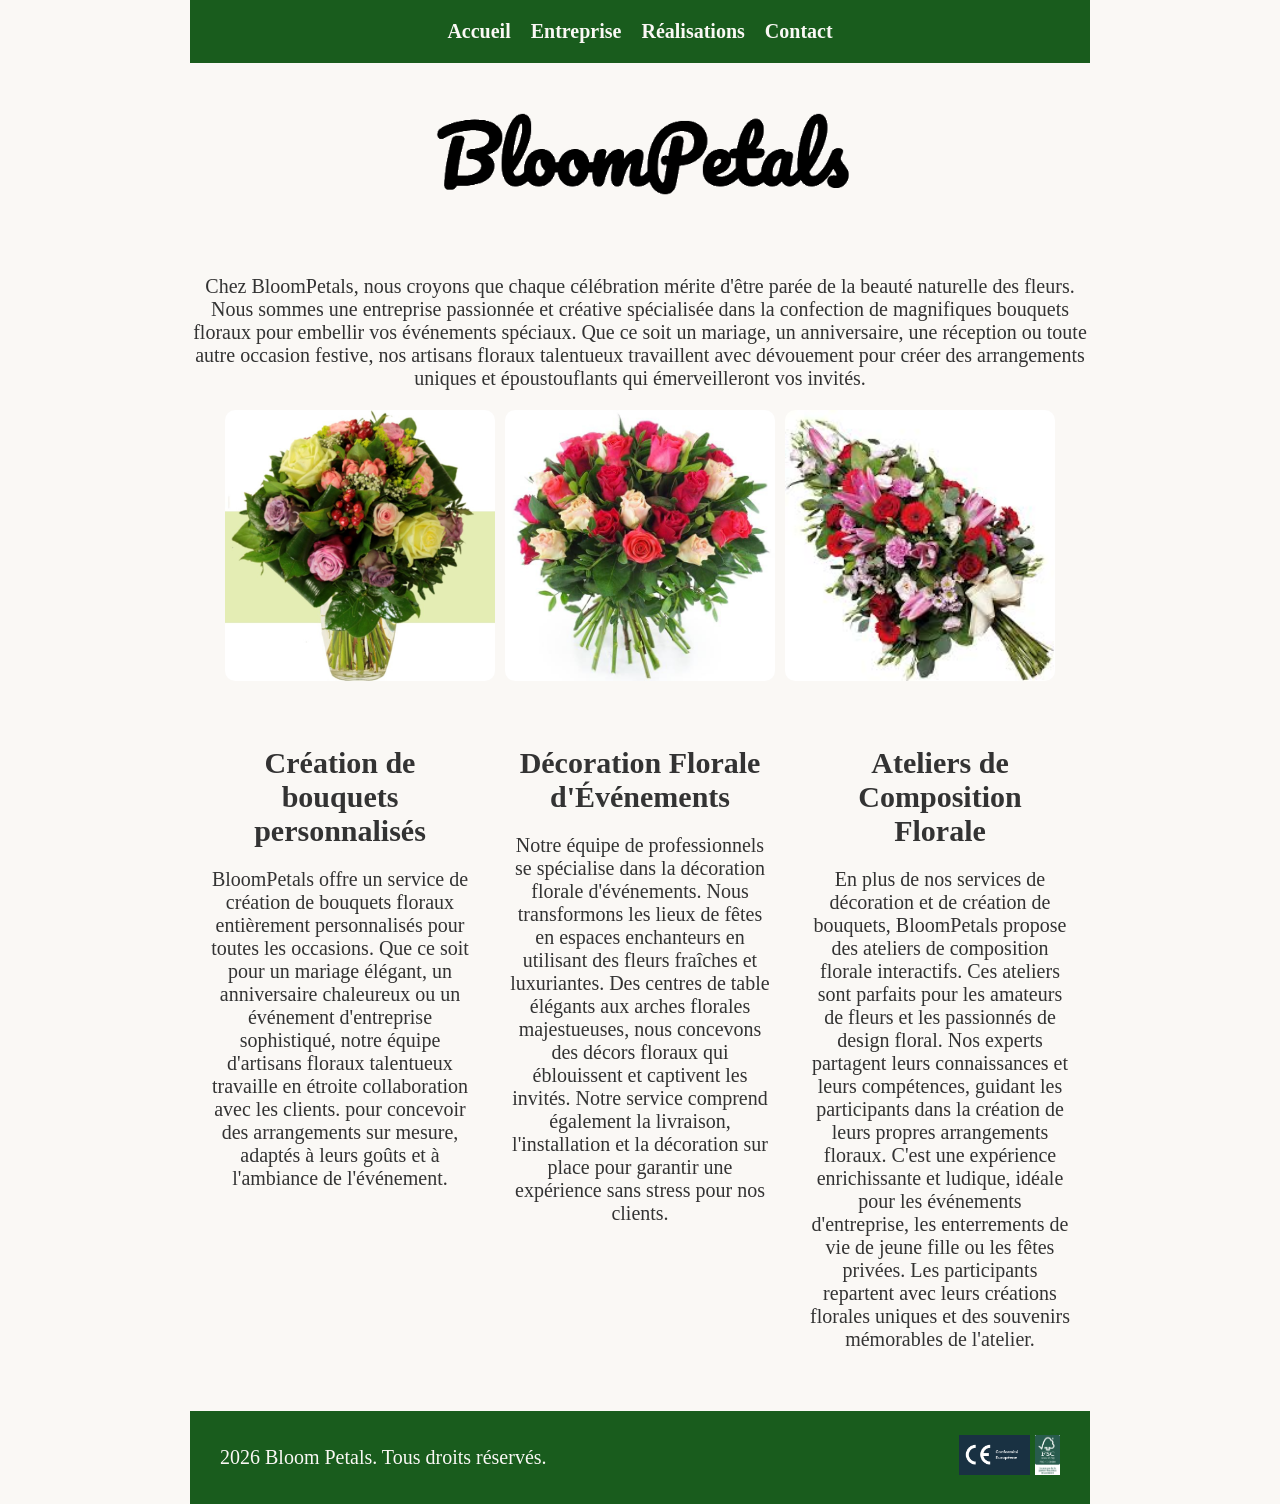
<file: index.html>
<!DOCTYPE html>
<html lang="fr">
<head>
    <link rel="icon" type="image/x-icon" href="ico/fleur.ico">
    <meta name="viewport" content="width=device-width, initial-scale=1.0">
    <meta charset="UTF-8">
    <meta name="viewport" content="width=device-width, initial-scale=1.0">
    <link rel="stylesheet" href="style.css">
    <title>Bloom Petals</title>
</head>
<body>      
    <header>
        <a href="index.html">Accueil</a>
        <a href="entreprise.html">Entreprise</a>
        <a href="realisations.html">Réalisations</a>
        <a href="contact.html">Contact</a>
    </header>
    <main>
        <section id="presentation">
            <h1><img src="images/logo-bloompetals.png" alt="logo Bloom Petals"></h1>
            <p>Chez BloomPetals, nous croyons que chaque célébration mérite d'être parée de la beauté
                naturelle des fleurs. Nous sommes une entreprise passionnée et créative spécialisée dans
                la confection de magnifiques bouquets floraux pour embellir vos événements spéciaux. Que
                ce soit un mariage, un anniversaire, une réception ou toute autre occasion festive, nos
                artisans floraux talentueux travaillent avec dévouement pour créer des arrangements
                uniques et époustouflants qui émerveilleront vos invités.</p>
        </section>
        <section id="photo">
            <img src="images/fleur1.jpg" alt="Photo 1">
            <img src="images/fleur2.jpg" alt="Photo 2">
            <img src="images/fleur3.jpg" alt="Photo 3">
        </section>
        <section id="service">
        <ul>
            <li>
                <h2>Création de bouquets personnalisés</h2> 
                <p> BloomPetals offre un service de création de
                    bouquets floraux entièrement personnalisés pour toutes les occasions. Que ce soit pour un
                    mariage élégant, un anniversaire chaleureux ou un événement d'entreprise sophistiqué,
                    notre équipe d'artisans floraux talentueux travaille en étroite collaboration avec les clients.
                    pour concevoir des arrangements sur mesure, adaptés à leurs goûts et à l'ambiance de
                    l'événement.</p>
                    
                </li>
                <li>
                    <h2>Décoration Florale d'Événements</h2>
                    <p>Notre équipe de professionnels se spécialise dans
                        la décoration florale d'événements. Nous transformons les lieux de fêtes en espaces
                        enchanteurs en utilisant des fleurs fraîches et luxuriantes. Des centres de table élégants aux
                        arches florales majestueuses, nous concevons des décors floraux qui éblouissent et
                        captivent les invités. Notre service comprend également la livraison, l'installation et la
                        décoration sur place pour garantir une expérience sans stress pour nos clients.</p>
                    </li>
                    <li>
                <h2>Ateliers de Composition Florale</h2>
                <p>En plus de nos services de décoration et de création
                    de bouquets, BloomPetals propose des ateliers de composition florale interactifs. Ces
                    ateliers sont parfaits pour les amateurs de fleurs et les passionnés de design floral. Nos
                    experts partagent leurs connaissances et leurs compétences, guidant les participants dans
                    la création de leurs propres arrangements floraux. C'est une expérience enrichissante et
                    ludique, idéale pour les événements d'entreprise, les enterrements de vie de jeune fille ou
                    les fêtes privées. Les participants repartent avec leurs créations florales uniques et des
                    souvenirs mémorables de l'atelier.</p>
                </li>
            </ul>
        </section>
        
    </main>
    <footer>
        <p>2026 Bloom Petals. Tous droits réservés.</p>

        <div class="certifications">
    <img src="images/CE.png" alt="Certification Européenne">
    <img src="images/FSC.png" alt="Certification FSC">
  </div>

    </footer>
   
</body>
</html>
</file>
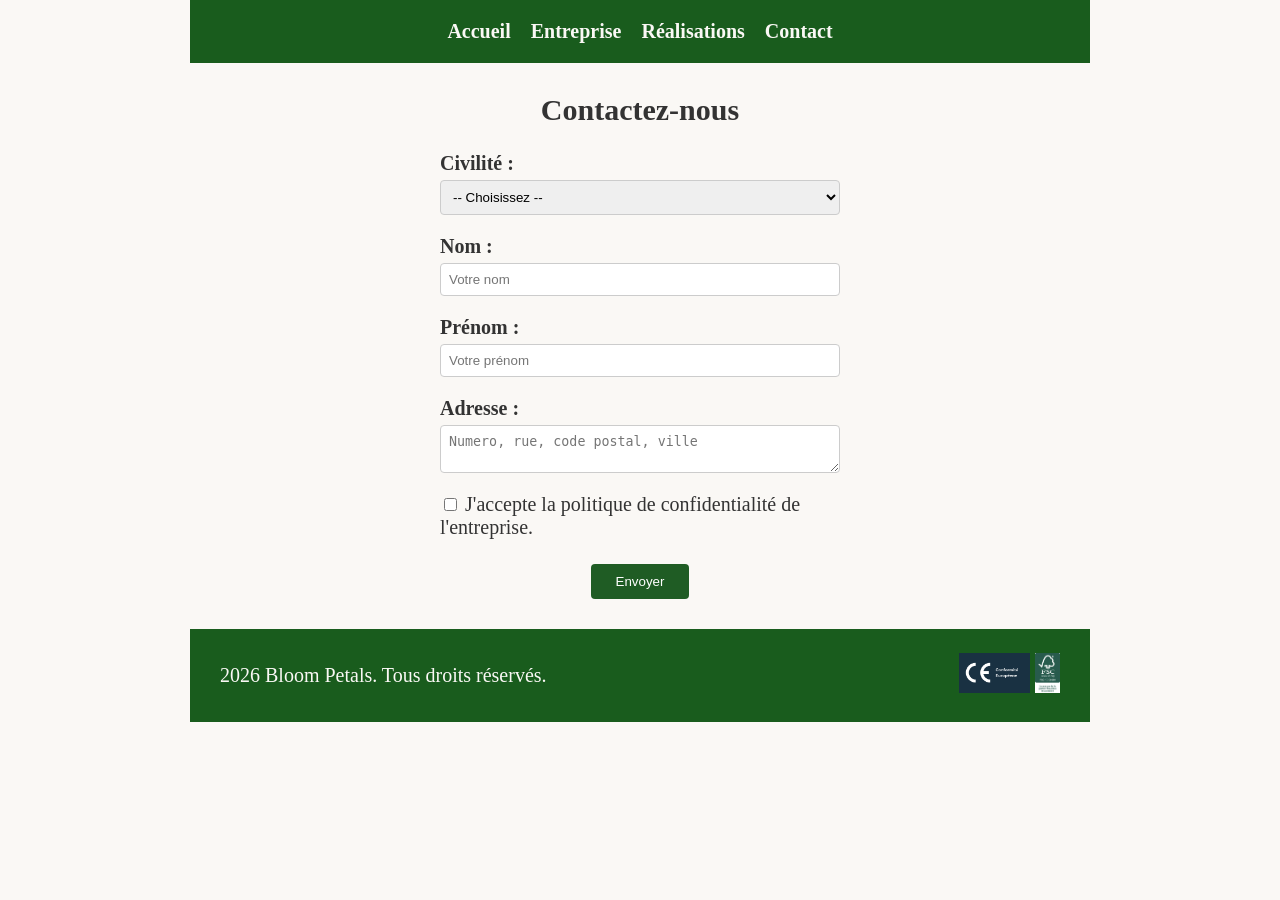
<file: contact.html>
<!DOCTYPE html>
<html lang="fr">
<head>
    <link rel="icon" type="image/x-icon" href="ico/fleur.ico">
    <meta name="viewport" content="width=device-width, initial-scale=1.0">
    <meta charset="UTF-8">
    <meta name="viewport" content="width=device-width, initial-scale=1.0">
    <link rel="stylesheet" href="style.css">
    <title>Bloom Petals</title>
</head>     
    <header>
        <a href="index.html">Accueil</a>
        <a href="entreprise.html">Entreprise</a>
        <a href="realisations.html">Réalisations</a>
        <a href="contact.html">Contact</a>

    </header>
<body> 
    <main>
        <section id="contact">
            <h1>Contactez-nous</h1>
            <form action="#" method="post">

                <div class="fleur">
                    <label for="civilite">Civilité :</label>
                    <select id="civilite" name="civilite" required>
                        <option value="">-- Choisissez --</option>
                        <option value="mme">Madame</option>
                        <option value="mr">Monsieur</option>
                        <option value="autre">Autre</option>
                    </select>
                </div>

                <div class="fleur">
                    <label for="nom">Nom :</label>
                    <input type="text" id="nom" name="nom" placeholder="Votre nom" required>
                </div>

                <div class="fleur">
                    <label for="prenom">Prénom :</label>
                    <input type="text" id="prenom" name="prenom" placeholder="Votre prénom" required>
                </div>

                <div class="fleur">
                    <label for="adresse">Adresse :</label>
                    <textarea id="adresse" name="adresse" placeholder="Numero, rue, code postal, ville" required></textarea>
                </div>

                <div class="fleur-checkbox">
                    <input type="checkbox" id="confidentialite" name="confidentialite" required>
                    <label for="confidentialite">J'accepte la politique de confidentialité de l'entreprise.</label>
                </div>

                <button type="submit">Envoyer</button>

            </form>
        </section>
    </main>

    <footer>
        <p>2026 Bloom Petals. Tous droits réservés.</p>

        <div class="certifications">
    <img src="images/CE.png" alt="Certification Européenne">
    <img src="images/FSC.png" alt="Certification FSC">
  </div>

    </footer>
   
</body>

</html>
</file>
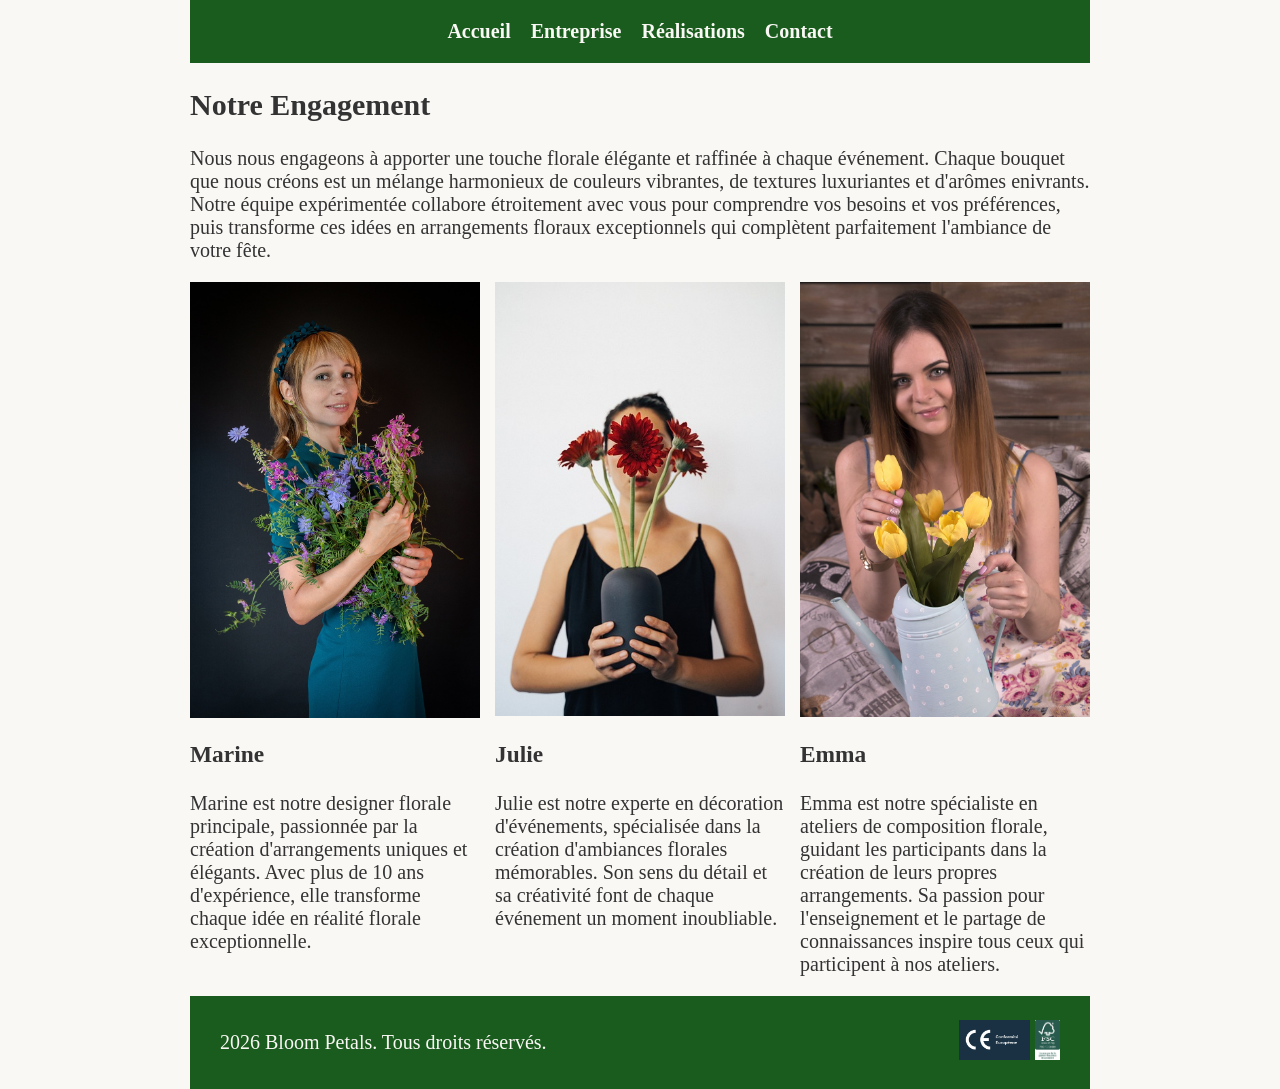
<file: entreprise.html>
<!DOCTYPE html>
<html lang="fr">
<head>
    <link rel="icon" type="image/x-icon" href="ico/fleur.ico">
    <meta name="viewport" content="width=device-width, initial-scale=1.0">
    <meta charset="UTF-8">
    <meta name="viewport" content="width=device-width, initial-scale=1.0">
    <link rel="stylesheet" href="style.css">
    <title>Bloom Petals</title>
</head>
<body>      
    <header>
        <a href="index.html">Accueil</a>
        <a href="entreprise.html">Entreprise</a>
        <a href="realisations.html">Réalisations</a>
        <a href="contact.html">Contact</a>

    </header>
    <main>  
        <section id="Engagement">
            <h1>Notre Engagement</h1>
            <p>Nous nous engageons à apporter une touche florale élégante et raffinée à chaque
événement. Chaque bouquet que nous créons est un mélange harmonieux de couleurs
vibrantes, de textures luxuriantes et d'arômes enivrants. Notre équipe expérimentée
collabore étroitement avec vous pour comprendre vos besoins et vos préférences, puis
transforme ces idées en arrangements floraux exceptionnels qui complètent parfaitement
l'ambiance de votre fête.</p>


        </section>
    </main>
        <section id="photo-equipe"> 
            <img src="images/stf1.jpg" alt="Photo de l'équipe">
            <img src="images/stf2.jpg" alt="Photo de l'equipe 2">
            <img src="images/stf3.jpg" alt="Photo de l'equipe 3">

        </section>

        <section id="description-employer">
            <div>
                <h3>Marine</h3>
                <p>Marine est notre designer florale principale, passionnée par la création d'arrangements uniques et élégants. Avec plus de 10 ans d'expérience, elle transforme chaque idée en réalité florale exceptionnelle.</p>
            </div>
            <div>
                <h3>Julie</h3>
                <p>Julie est notre experte en décoration d'événements, spécialisée dans la création d'ambiances florales mémorables. Son sens du détail et sa créativité font de chaque événement un moment inoubliable.</p>
            </div>
            <div>
                <h3>Emma</h3>
                <p>Emma est notre spécialiste en ateliers de composition florale, guidant les participants dans la création de leurs propres arrangements. Sa passion pour l'enseignement et le partage de connaissances inspire tous ceux qui participent à nos ateliers.</p>
            </div>
        </section>



    <footer>
        <p>2026 Bloom Petals. Tous droits réservés.</p>

        <div class="certifications">
    <img src="images/CE.png" alt="Certification Européenne">
    <img src="images/FSC.png" alt="Certification FSC">
  </div>

    </footer>
   
</html>
</file>
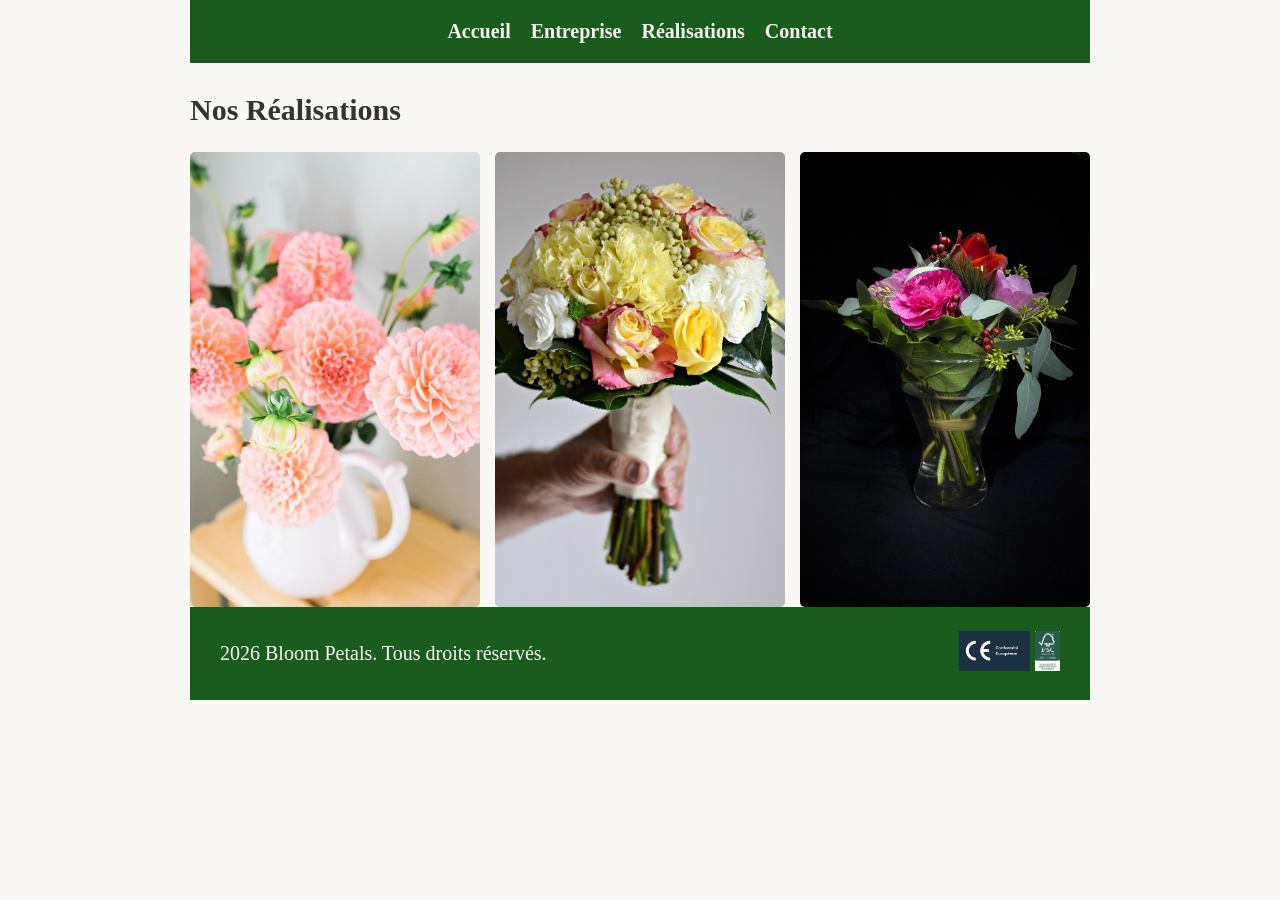
<file: realisations.html>
<!DOCTYPE html>
<html lang="fr">
<head>
    <link rel="icon" type="image/x-icon" href="ico/fleur.ico">
    <meta name="viewport" content="width=device-width, initial-scale=1.0">
    <meta charset="UTF-8">
    <meta name="viewport" content="width=device-width, initial-scale=1.0">
    <link rel="stylesheet" href="style.css">
    <title>Bloom Petals</title>
</head>     
    <header>
        <a href="index.html">Accueil</a>
        <a href="entreprise.html">Entreprise</a>
        <a href="realisations.html">Réalisations</a>
        <a href="contact.html">Contact</a>

    </header>
<body> 

    </main>
        <section id="realisations">
            <h1>Nos Réalisations</h1>

            <div class="mosaique">
                <img src="images/images1.jpg" alt="Bouquet de fleurs 1" class="grande" >
                <img src="images/images2.jpg" alt="Bouquet de fleurs 2" class="grande">
                <img src="images/image6.jpg" alt="Bouquet de fleurs 3" class="grande">
            </div>
     <footer>
        <p>2026 Bloom Petals. Tous droits réservés.</p>

        <div class="certifications">
    <img src="images/CE.png" alt="Certification Européenne">
    <img src="images/FSC.png" alt="Certification FSC">
  </div>

    </footer>
   
</body>

</html>
</file>
<file: style.css>
#service ul {
    display: flex;
    flex-direction: row;
    list-style-type: none;
    justify-content: space-between;
    padding: 0px;
}

#service ul li {
    flex: 1;
    margin: 10px;
    padding: 10px;
}

#service ul li h2 {
    font-size: 1.5em;
    margin-bottom: 10px;
}

body {
    max-width: 900px;
    margin: 0 auto;
    background-color: #faf8f5;
    color: #333333;
    font-size: 20px;
}

main h1 img {
    text-align: center;
    margin-bottom: 20px;
    width: 50%
    ;
}

main {
    text-align: center;
    
}


header {
    display: flex;
    justify-content: center;
    gap: 20px;
    background-color: #195c1d;
    padding: 20px;

}

a {
    color: #FAF8F5;
    text-decoration: none;
    font-weight: bold;
}

#photo {
    display: flex;
    justify-content: center;
    gap: 10px;
    margin-top: 20px;
}

#photo img {
    width: 30%;
    height: auto;
    border-radius: 10px;
}

html {
    overflow-y: scroll;
}

footer {
  display: flex;
  justify-content: space-between; /* Pousse le texte à gauche et l'image tout à droite */
  align-items: center;            /* Centre verticalement */
  padding: 15px 30px;
  background-color: #195c1d;      /* Espace intérieur de la barre verte */
  color: #FAF8F5;                  /* Couleur du texte */
}

footer img {
  height: 40px;  /* Réduit la taille du logo en petit (ajustez à 30px ou 50px si besoin) */
  width: auto;   /* Garde les bonnes proportions sans déformer */
}

#Engagement {
    text-align: left;
    
}


#photo-equipe {
    display: grid;
    grid-template-columns: repeat(auto-fit, minmax(200px, 1fr));
    gap: 15px
}

#photo-equipe img {
    width: 100%;
    height: auto;
    object-fit: cover;
}

#description-employer {
    display: grid;
    grid-template-columns: repeat(3, 1fr); /* 3 colonnes identiques */
    gap: 15px; /* Même espace entre les colonnes */
}

#contact {
    max-width: 400px;
    margin: 30px auto;
    text-align: left;
}

#contact h1 {
    text-align: center;
}

.fleur {
    display: flex;
    flex-direction: column;
    margin-bottom: 20px;
}

.fleur label {
    margin-bottom: 5px;
    font-weight: bold;
    margin-right: 25px;
}

.fleur-checkbox {
    margin-top: 20px;
    margin-bottom: 25px;
}

.fleur input,
.fleur select,
.fleur textarea {
    width: 100%;
    box-sizing: border-box;
    padding: 8px;
    border: 1px solid #ccc;
    border-radius: 4px;
}

.fleur-checkbox {
    margin-bottom: 20px;
}

#contact button {
    display: block;
    margin: 0 auto;         /* Centre le bouton Envoyer */
    background-color: #1f5c24;
    color: white;
    padding: 10px 25px;
    border: none;
    border-radius: 4px;
    cursor: pointer;
}

#contact button:hover {
    background-color: #16421a;
}

.fleur-checkbox {
    margin-top: 20px;
    margin-bottom: 25px;
}

#realisations {
    margin: 30px 0;
}

.mosaique {
    display: grid;
    grid-template-columns: repeat(3, 1fr); /* 3 colonnes égales */
    grid-auto-rows: 220px;                 /* Hauteur de base d'une ligne */
    gap: 15px;                             /* Espace entre les photos */
    margin-top: 20px;
}

.mosaique img {
    width: 100%;
    height: 100%;
    object-fit: cover;   /* Remplit toute la case sans déformer la photo */
    border-radius: 5px;  /* Coins légèrement arrondis (optionnel) */
}

/* Effet mosaïque : certaines photos prennent plus de place */
.mosaique img.grande {
    grid-row: span 2;    /* Prend 2 lignes en hauteur */
}

.mosaique img.large {
    grid-column: span 2; /* Prend 2 colonnes en largeur */
}
#service ul {
    display: flex;
    flex-direction: row;
    list-style-type: none;
    justify-content: space-between;
    padding: 0px;
}

#service ul li {
    flex: 1;
    margin: 10px;
    padding: 10px;
}

#service ul li h2 {
    font-size: 1.5em;
    margin-bottom: 10px;
}

body {
    max-width: 900px;
    margin: 0 auto;
    background-color: #faf8f5;
    color: #333333;
    font-size: 20px;
}

main h1 img {
    text-align: center;
    margin-bottom: 20px;
    width: 50%;
}

main {
    text-align: center;
}

header {
    display: flex;
    justify-content: center;
    gap: 20px;
    background-color: #195c1d;
    padding: 20px;
}

a {
    color: #FAF8F5;
    text-decoration: none;
    font-weight: bold;
}

#photo {
    display: flex;
    justify-content: center;
    gap: 10px;
    margin-top: 20px;
}

#photo img {
    width: 30%;
    height: auto;
    border-radius: 10px;
}

html {
    overflow-y: scroll;
}

footer {
    display: flex;
    justify-content: space-between;
    align-items: center;
    padding: 15px 30px;
    background-color: #195c1d;
    color: #FAF8F5;
}

footer img {
    height: 40px;
    width: auto;
}

#Engagement {
    text-align: left;
}

#photo-equipe {
    display: grid;
    grid-template-columns: repeat(auto-fit, minmax(200px, 1fr));
    gap: 15px;
}

#photo-equipe img {
    width: 100%;
    height: auto;
    object-fit: cover;
}

#description-employer {
    display: grid;
    grid-template-columns: repeat(3, 1fr);
    gap: 15px;
}

#contact {
    max-width: 400px;
    margin: 30px auto;
    text-align: left;
}

#contact h1 {
    text-align: center;
}

.fleur {
    display: flex;
    flex-direction: column;
    margin-bottom: 20px;
}

.fleur label {
    margin-bottom: 5px;
    font-weight: bold;
    margin-right: 25px;
}

.fleur input,
.fleur select,
.fleur textarea {
    width: 100%;
    box-sizing: border-box;
    padding: 8px;
    border: 1px solid #ccc;
    border-radius: 4px;
}

.fleur-checkbox {
    margin-top: 20px;
    margin-bottom: 25px;
}

#contact button {
    display: block;
    margin: 0 auto;
    background-color: #1f5c24;
    color: white;
    padding: 10px 25px;
    border: none;
    border-radius: 4px;
    cursor: pointer;
}

#contact button:hover {
    background-color: #16421a;
}

#realisations {
    margin: 30px 0;
}

.mosaique {
    display: grid;
    grid-template-columns: repeat(3, 1fr);
    grid-auto-rows: 220px;
    gap: 15px;
    margin-top: 20px;
}

.mosaique img {
    width: 100%;
    height: 100%;
    object-fit: cover;
    border-radius: 5px;
}

.mosaique img.grande {
    grid-row: span 2;
}

.mosaique img.large {
    grid-column: span 2;
}

/* =========================================
   ADAPTATION MOBILE & TABLETTE (RESPONSIVE)
   ========================================= */

/* --- 1. POUR TABLETTES (écrans jusqu'à 900px) --- */
@media screen and (max-width: 900px) {
    body {
        margin: 0 15px;
        font-size: 18px;
    }

    /* Page Entreprise : descriptions en 2 colonnes sur tablette */
    #description-employer {
        grid-template-columns: repeat(2, 1fr);
    }

    /* Page Réalisations : mosaïque de 3 à 2 colonnes sur tablette */
    .mosaique {
        grid-template-columns: repeat(2, 1fr);
    }
}

/* --- 2. POUR TÉLÉPHONES MOBILES (écrans jusqu'à 600px) --- */
@media screen and (max-width: 600px) {
    body {
        font-size: 16px;
    }

    /* Menu de navigation vertical */
    header {
        flex-direction: column;
        align-items: center;
        gap: 12px;
        padding: 15px 0;
    }

    /* Logo principal plus visible sur petit écran */
    main h1 img {
        width: 80%;
    }

    /* Page Accueil : empile les 3 services les uns sous les autres */
    #service ul {
        flex-direction: column;
    }

    #service ul li {
        margin: 5px 0;
    }

    /* Page Accueil : empile les 3 photos en pleine largeur */
    #photo {
        flex-direction: column;
        align-items: center;
        gap: 15px;
    }

    #photo img {
        width: 100%;
    }

    /* Page Entreprise : photos et descriptions en 1 seule colonne */
    #photo-equipe,
    #description-employer {
        grid-template-columns: 1fr;
    }

    /* Page Réalisations : mosaïque en 1 seule colonne */
    .mosaique {
        grid-template-columns: 1fr;
        grid-auto-rows: 250px;
    }

    /* Annule les tailles doubles sur mobile pour éviter les décalages */
    .mosaique img.grande,
    .mosaique img.large {
        grid-row: span 1;
        grid-column: span 1;
    }

    /* Page Contact : adapte la largeur du formulaire */
    #contact {
        width: 100%;
        padding: 0 10px;
        box-sizing: border-box;
    }

    /* Footer empilé proprement sur mobile */
    footer {
        flex-direction: column;
        text-align: center;
        gap: 10px;
        padding: 15px;
    }

    h1 {
        font-size: 1.6rem;
    }
}
</file>
